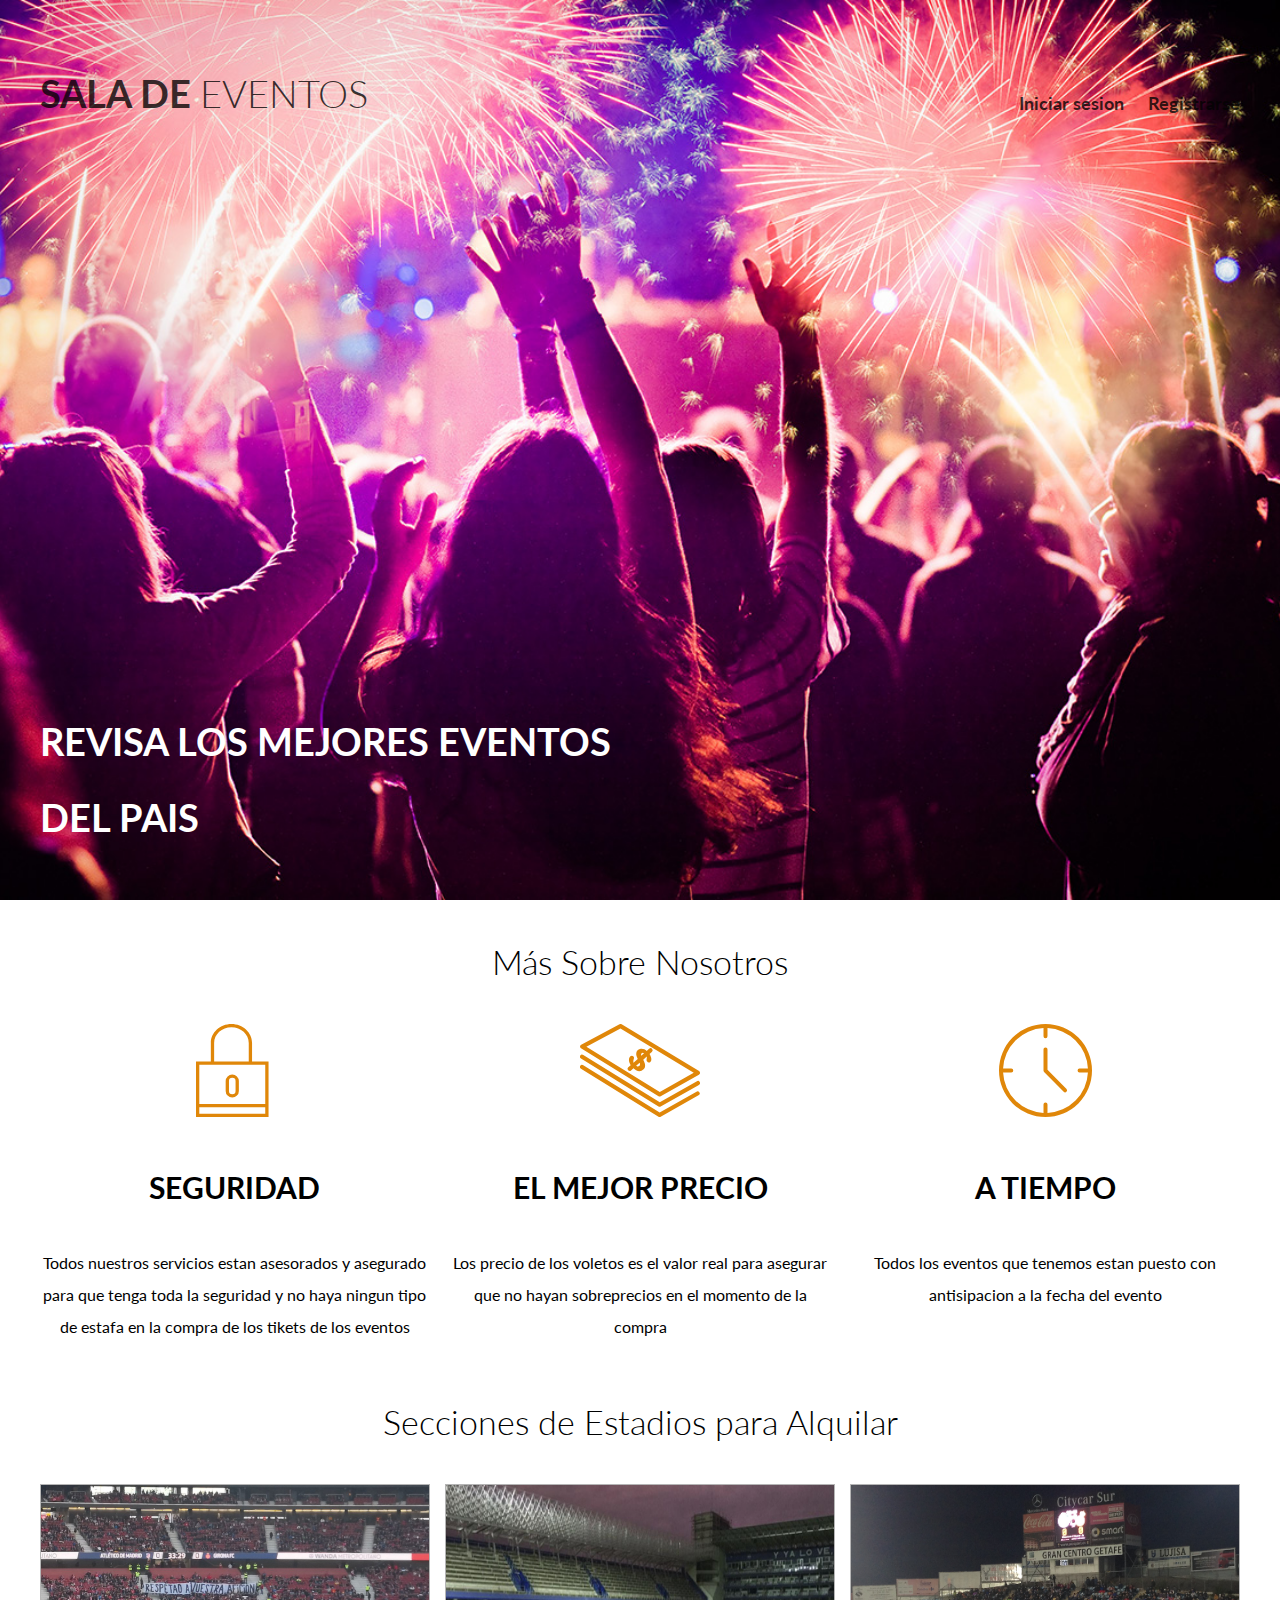
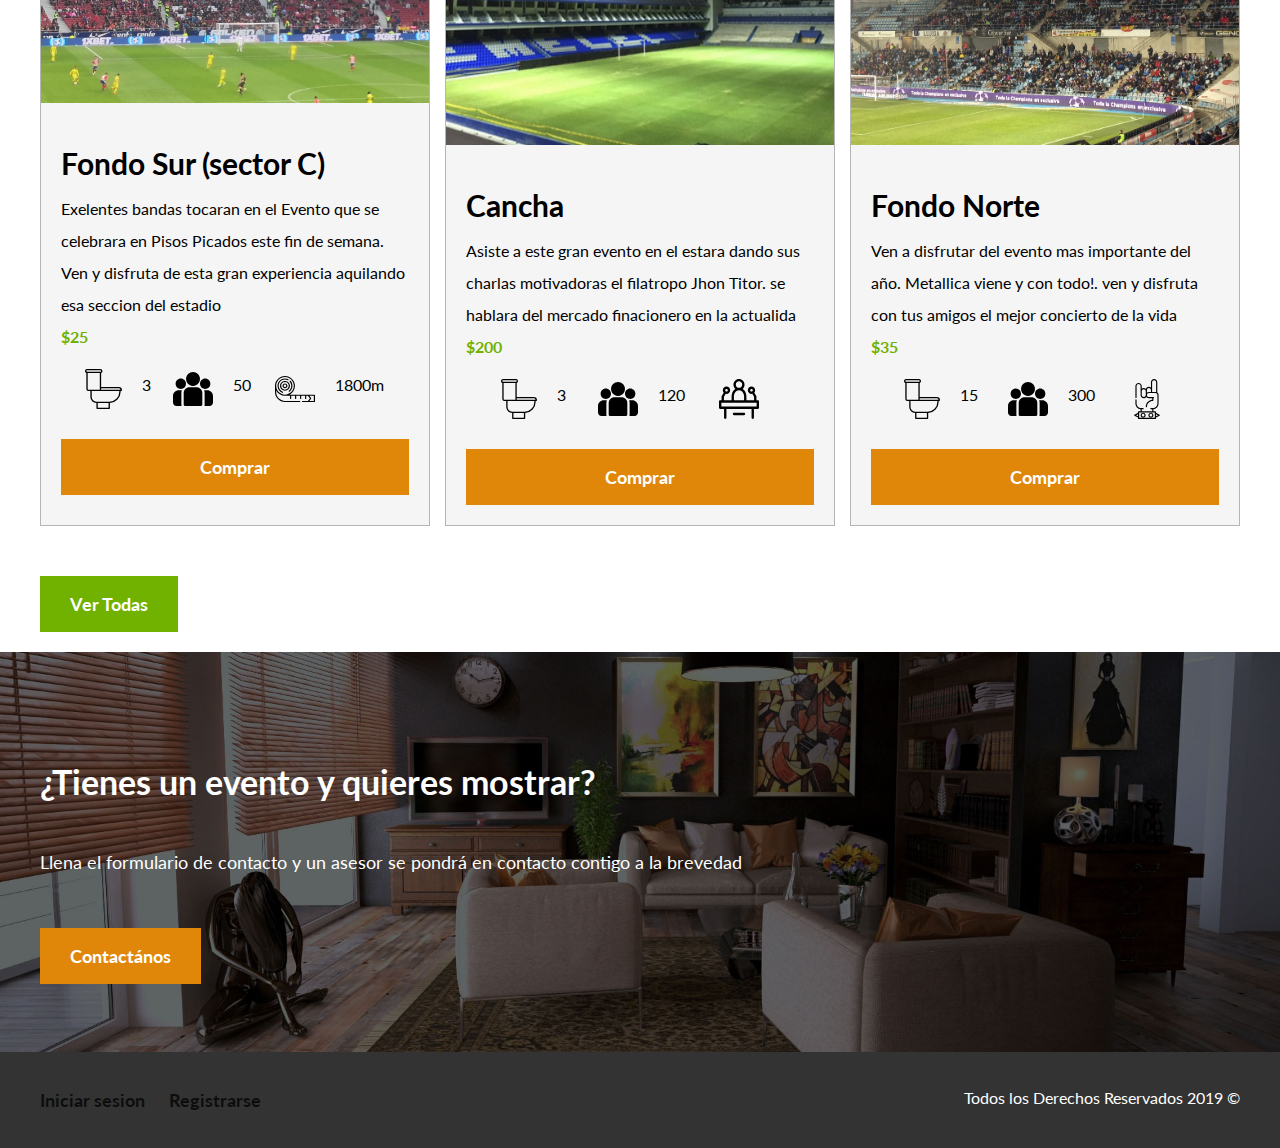
<file: index.html>
<!DOCTYPE html>
<html lang="en">

<head>
    <meta charset="UTF-8">
    <meta name="viewport" content="width=device-width, initial-scale=1.0">
    <meta http-equiv="X-UA-Compatible" content="ie=edge">
    <title>Eventos</title>
    <link href="https://fonts.googleapis.com/css?family=Lato:300,400,700,900" rel="stylesheet">
    <link rel="stylesheet" href="css/normalize.css">
    <link rel="stylesheet" href="css/styles.css">
</head>

<body>

    <header class="site-header inicio">
        <div class="contenedor contenido-header">
            <div class="barra">
                <a href="#" style="text-decoration: none; ">
                    <h1 style="color: rgba(3, 3, 3, 0.801);">SALA DE <span class="fw-300"> EVENTOS</span></h1>
                </a>

                <div class="mobile-menu">
                    <a href="#navegacion">
                        <img src="img/barras.svg" alt="Icono Menu">
                    </a>
                </div>

                <nav id="navegacion" class="navegacion">
                    <div style="display: none;">
                        <a href="nosotros.html"><strong>Sus reservaciones</strong></a>
                        <a href="contacto.html"><strong>Contactanos</strong></a>
                    </div>
                    <div style="display: initial;">
                        <a href="login_register/login.html"><strong>Iniciar sesion</strong></a>
                        <a href="login_register/Register.html"><strong>Registrarse</strong></a>
                    </div>

                </nav>
            </div>
            <h1>REVISA LOS MEJORES EVENTOS DEL PAIS</h1>
        </div>
        <!-- contenedor -->
    </header>

    <section class="contenedor seccion">
        <h2 class="fw-300 centrar-texto">Más Sobre Nosotros</h2>

        <div class="iconos-nosotros">
            <div class="icono">
                <img src="img/icono1.svg" alt="Icono Seguridad">
                <h3>Seguridad</h3>
                <p>Todos nuestros servicios estan asesorados y asegurado para que tenga toda la seguridad y no haya ningun tipo de estafa en la compra de los tikets de los eventos</p>
            </div>

            <div class="icono">
                <img src="img/icono2.svg" alt="Icono Mejor Precio">
                <h3>El Mejor Precio</h3>
                <p>Los precio de los voletos es el valor real para asegurar que no hayan sobreprecios en el momento de la compra</p>
            </div>

            <div class="icono">
                <img src="img/icono3.svg" alt="Icono a Tiempo">
                <h3>A Tiempo</h3>
                <p>Todos los eventos que tenemos estan puesto con antisipacion a la fecha del evento</p>
            </div>
        </div>
    </section>

    <main class="seccion contenedor">
        <h2 class="fw-300 centrar-texto">Secciones de Estadios para Alquilar</h2>
        <!--EVENTOS-->
        <div class="contenedor-anuncios">
            <div class="anuncio">
                <img src="img/fondo sur.jpg" alt="Anuncio casa en el lago">
                <div class="contenido-anuncio">
                    <h3>Fondo Sur (sector C)</h3>
                    <p>Exelentes bandas tocaran en el Evento que se celebrara en Pisos Picados este fin de semana. Ven y disfruta de esta gran experiencia
                        aquilando esa seccion del estadio
                    </p>
                    <p class="precio">$25</p>
                    <ul class="iconos-caracteristicas">
                        <li>
                            <img src="img/icono_wc.svg" alt="icono wc">
                            <p>3</p>
                        </li>
                        <li>
                            <img src="img/icono_personas.svg" alt="icono personas" style="height: 4rem;">
                            <p>50</p>
                        </li>
                        <li>
                            <img src="img/metro.svg" alt="icono menu" style="height: 4rem;">
                            <p>1800m</p>
                        </li>
                    </ul>
                    <a href="login_register/pago.html" class="boton boton-amarillo d-block">Comprar</a>
                </div>
            </div>
            <div class="anuncio">
                <img src="img/esquina peñas.jpg" alt="Anuncio casa de lujo" style="height: 26rem; width: 100%;">
                <div class="contenido-anuncio">
                    <h3>Cancha</h3>
                    <p>Asiste a este gran evento en el estara dando sus charlas motivadoras el filatropo Jhon Titor. se hablara del mercado finacionero en la actualida</p>
                    <p class="precio">$200</p>
                    <ul class="iconos-caracteristicas">
                        <li>
                            <img src="img/icono_wc.svg" alt="icono wc">
                            <p>3</p>
                        </li>
                        <li>
                            <img src="img/icono_personas.svg" style="height: 4rem;" alt="icono autos">
                            <p>120</p>
                        </li>
                        <li>
                            <img src="img/conferencia-de-prensa.svg" alt="icono habitaciones" style="height: 4rem;">
                        </li>
                    </ul>
                    <a href="login_register/pago.html" class="boton boton-amarillo d-block">Comprar</a>
                </div>
            </div>
            <div class="anuncio">
                <img src="img/fondo norte.png" alt="Anuncio casa con alberca" style="height: 26rem;">
                <div class="contenido-anuncio">
                    <h3>Fondo Norte</h3>
                    <p>Ven a disfrutar del evento mas importante del año. Metallica viene y con todo!. ven y disfruta con tus amigos el mejor concierto de la vida
                    </p>
                    <p class="precio">$35</p>
                    <ul class="iconos-caracteristicas">
                        <li>
                            <img src="img/icono_wc.svg" alt="icono wc">
                            <p>15</p>
                        </li>
                        <li>
                            <img src="img/icono_personas.svg" alt="icono autos" style="height: 4rem;">
                            <p>300</p>
                        </li>
                        <li>
                            <img src="img/maloik.svg" alt="icono puestos de ropa" style="height: 4rem;">
                        </li>
                    </ul>
                    <a href="login_register/pago.html" class="boton boton-amarillo d-block">Comprar</a>
                </div>
            </div>
            <div class="ver-todas">
                <a href="anuncios.html" class="boton boton-verde">Ver Todas</a>
            </div>
        </div>
    </main>
    <section class="imagen-contacto">
        <div class="contenedor contenido-contacto">
            <h2>¿Tienes un evento y quieres mostrar?</h2>
            <p>Llena el formulario de contacto y un asesor se pondrá en contacto contigo a la brevedad</p>
            <a href="contacto.html" class="boton boton-amarillo">Contactános</a>
        </div>
    </section>
    <!--FIN DE EVENTO-->

    <!--CONTACTO-->
    <footer class="site-footer seccion">
        <div class="contenedor contenedor-footer">
            <nav class="navegacion">
                <div style="display: none;">
                    <a href="nosotros.html"><strong>Sus reservaciones</strong></a>
                    <a href="contacto.html"><strong>Contactanos</strong></a>
                </div>
                <div style="display: block;">
                    <a href="login_register/login.html"><strong>Iniciar sesion</strong></a>
                    <a href="login_register/Register.html"><strong>Registrarse</strong></a>
                </div>
            </nav>
            <p class="copyright">Todos los Derechos Reservados 2019 &copy; </p>
        </div>
    </footer>
    <!--FIN DE CONTACTO-->
</body>

</html>
</file>
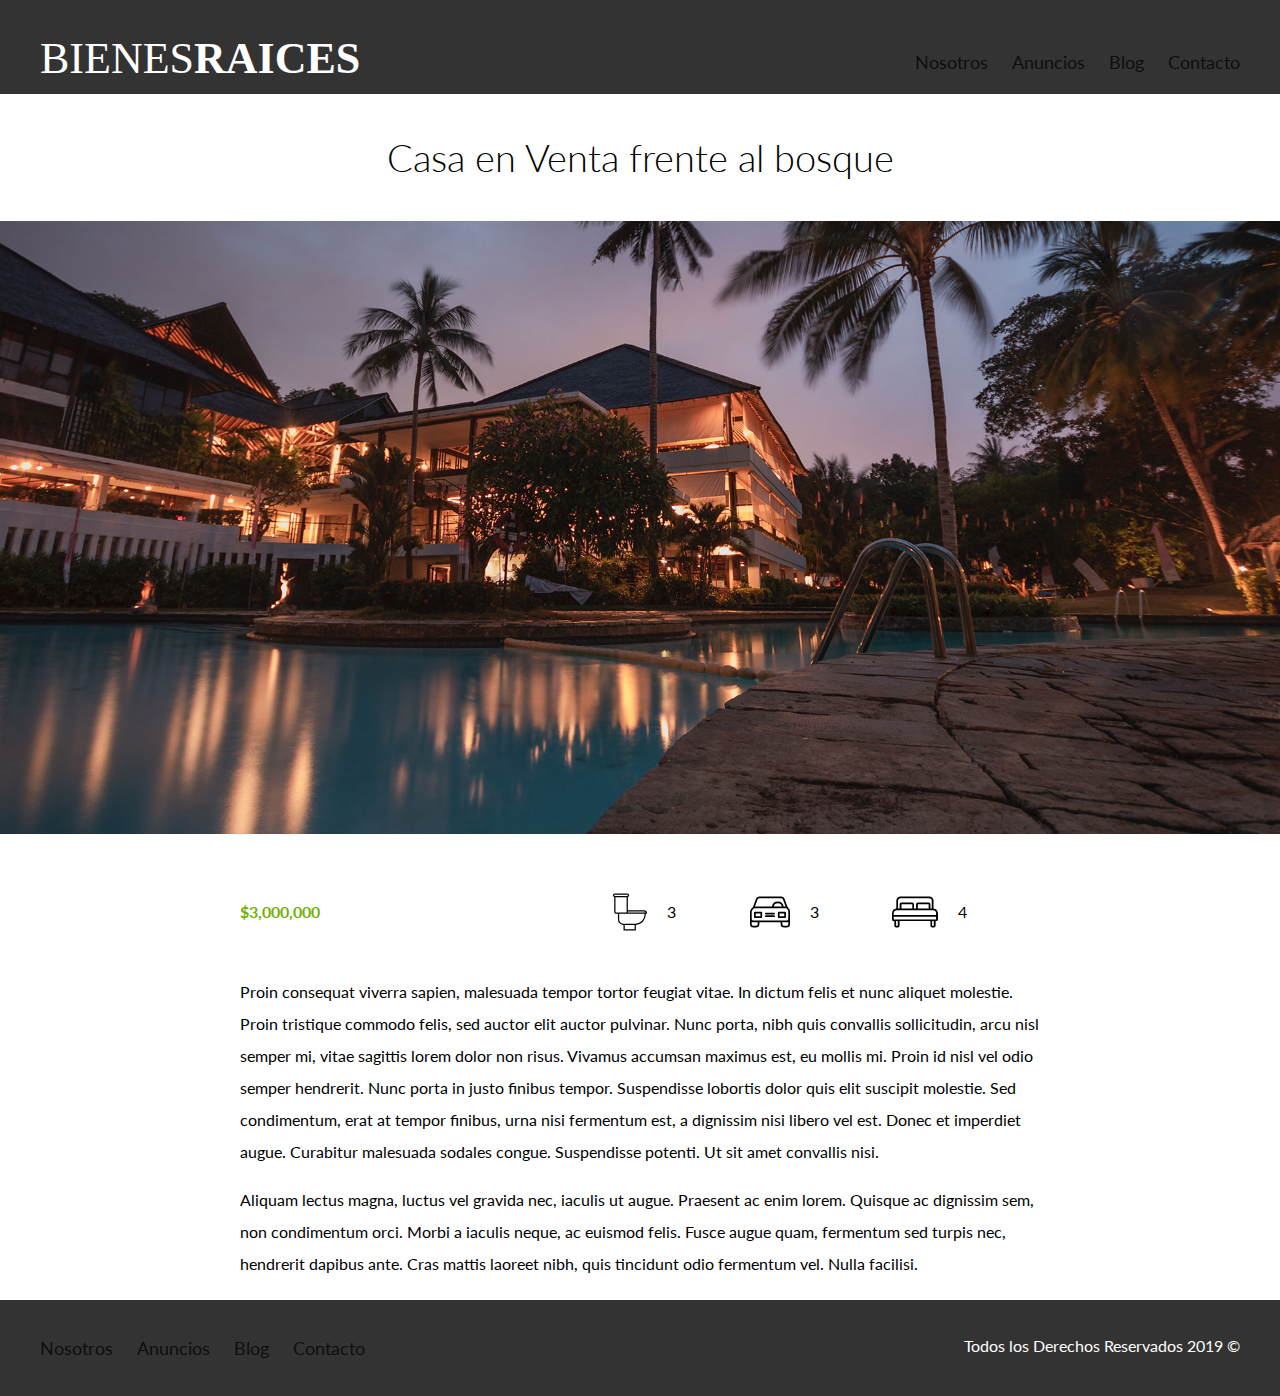
<file: anuncio.html>
<!DOCTYPE html>
<html lang="en">
<head>
    <meta charset="UTF-8">
    <meta name="viewport" content="width=device-width, initial-scale=1.0">
    <meta http-equiv="X-UA-Compatible" content="ie=edge">
    <title>Bienes Raices</title>
    <link href="https://fonts.googleapis.com/css?family=Lato:300,400,700,900" rel="stylesheet">
    <link rel="stylesheet" href="css/normalize.css">
    <link rel="stylesheet" href="css/styles.css">
</head>
<body>

    <header class="site-header">
        <div class="contenedor contenido-header">
            <div class="barra">
                <a href="/">
                    <img src="img/logo.svg" alt="Logotipo de Bienes Raices">
                </a>
                <div class="mobile-menu">
                    <a href="#navegacion">
                        <img src="img/barras.svg" alt="Icono Menu">
                    </a>
                </div>

                <nav id="navegacion" class="navegacion">
                    <a href="nosotros.html">Nosotros</a>
                    <a href="anuncios.html">Anuncios</a>
                    <a href="blog.html">Blog</a>
                    <a href="contacto.html">Contacto</a>
                </nav>
            </div>
        </div> <!-- contenedor -->
    </header>

    <h1 class="fw-300 centrar-texto">Casa en Venta frente al bosque</h1>
    <img src="img/destacada.jpg" alt="Imagen Anuncio">

    <main class="contenedor seccion contenido-centrado">
        <div class="resumen-propiedad">
            <p class="precio">$3,000,000</p>
            <ul class="iconos-caracteristicas">
                <li>
                    <img src="img/icono_wc.svg" alt="icono wc">
                    <p>3</p>
                </li>
                <li>
                    <img src="img/icono_estacionamiento.svg" alt="icono autos">
                    <p>3</p>
                </li>
                <li>
                    <img src="img/icono_dormitorio.svg" alt="icono habitaciones">
                    <p>4</p>
                </li>
            </ul>
        </div><!--.resumen-propiedad-->

        <p>Proin consequat viverra sapien, malesuada tempor tortor feugiat vitae. In dictum felis et nunc aliquet molestie. Proin tristique commodo felis, sed auctor elit auctor pulvinar. Nunc porta, nibh quis convallis sollicitudin, arcu nisl semper mi, vitae sagittis lorem dolor non risus. Vivamus accumsan maximus est, eu mollis mi. Proin id nisl vel odio semper hendrerit. Nunc porta in justo finibus tempor. Suspendisse lobortis dolor quis elit suscipit molestie. Sed condimentum, erat at tempor finibus, urna nisi fermentum est, a dignissim nisi libero vel est. Donec et imperdiet augue. Curabitur malesuada sodales congue. Suspendisse potenti. Ut sit amet convallis nisi.</p>

        <p>Aliquam lectus magna, luctus vel gravida nec, iaculis ut augue. Praesent ac enim lorem. Quisque ac dignissim sem, non condimentum orci. Morbi a iaculis neque, ac euismod felis. Fusce augue quam, fermentum sed turpis nec, hendrerit dapibus ante. Cras mattis laoreet nibh, quis tincidunt odio fermentum vel. Nulla facilisi.</p>
    </main>

    <footer class="site-footer seccion">
        <div class="contenedor contenedor-footer">
            <nav class="navegacion">
                <a href="nosotros.html">Nosotros</a>
                <a href="anuncios.html">Anuncios</a>
                <a href="blog.html">Blog</a>
                <a href="contacto.html">Contacto</a>
            </nav>
            <p class="copyright">Todos los Derechos Reservados 2019 &copy; </p>
        </div>
    </footer>
</body>
</html>
</file>
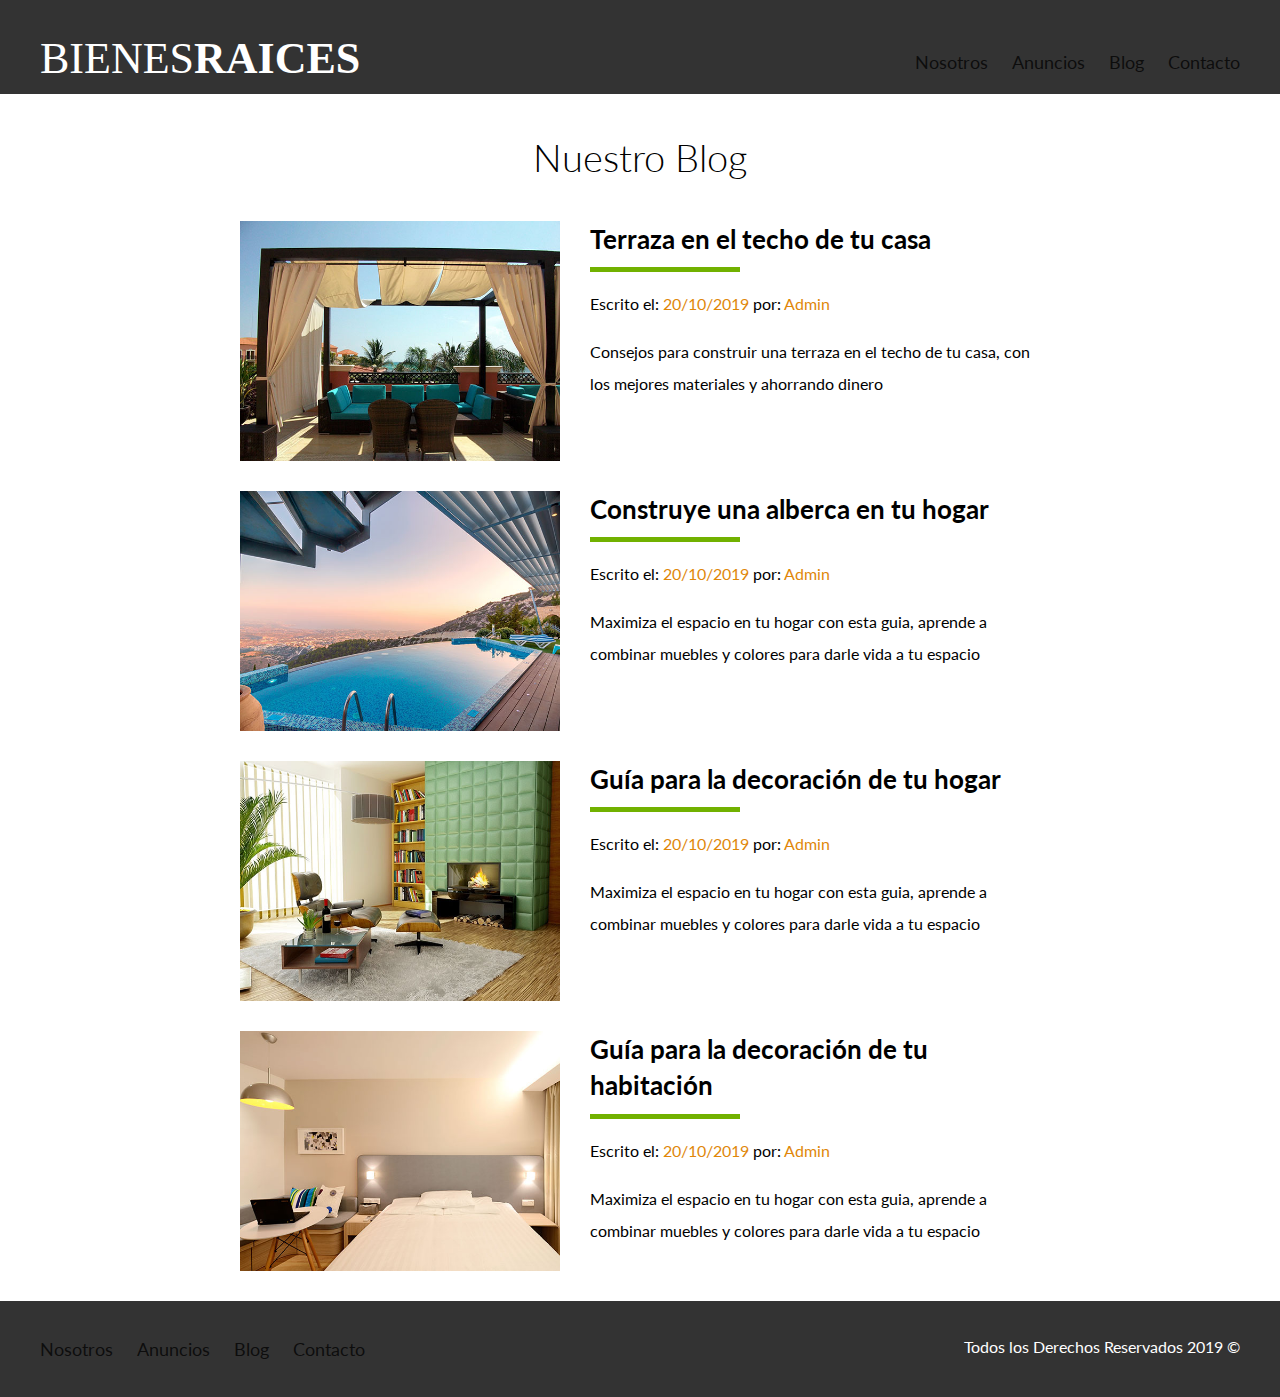
<file: blog.html>
<!DOCTYPE html>
<html lang="en">
<head>
    <meta charset="UTF-8">
    <meta name="viewport" content="width=device-width, initial-scale=1.0">
    <meta http-equiv="X-UA-Compatible" content="ie=edge">
    <title>Bienes Raices</title>
    <link href="https://fonts.googleapis.com/css?family=Lato:300,400,700,900" rel="stylesheet">
    <link rel="stylesheet" href="css/normalize.css">
    <link rel="stylesheet" href="css/styles.css">
</head>
<body>

    <header class="site-header">
        <div class="contenedor contenido-header">
            <div class="barra">
                <a href="/">
                    <img src="img/logo.svg" alt="Logotipo de Bienes Raices">
                </a>
                <div class="mobile-menu">
                    <a href="#navegacion">
                        <img src="img/barras.svg" alt="Icono Menu">
                    </a>
                </div>

                <nav id="navegacion" class="navegacion">
                    <a href="nosotros.html">Nosotros</a>
                    <a href="anuncios.html">Anuncios</a>
                    <a href="blog.html">Blog</a>
                    <a href="contacto.html">Contacto</a>
                </nav>
            </div>
        </div> <!-- contenedor -->
    </header>

    

    <main class="contenedor seccion contenido-centrado">
        <h1 class="fw-300 centrar-texto">Nuestro Blog</h1>

        <article class="entrada-blog">
            <div class="imagen">
                <img src="img/blog1.jpg" alt="Entrada de blog">
            </div>
            <div class="texto-entrada">
                <a href="entrada.html">
                    <h4>Terraza  en el techo de tu casa</h4>
                </a>
                <p>Escrito el: <span> 20/10/2019 </span> por: <span> Admin </span> </p>
                <p>Consejos para construir una terraza en el techo de tu casa, con los mejores materiales y ahorrando dinero</p>
            </div>
        </article>

        <article class="entrada-blog">
            <div class="imagen">
                <img src="img/blog2.jpg" alt="Entrada de blog">
            </div>
            <div class="texto-entrada">
                <a href="entrada.html">
                    <h4>Construye una alberca en tu hogar</h4>
                </a>
                <p>Escrito el: <span> 20/10/2019 </span> por: <span> Admin </span> </p>
                <p>Maximiza el espacio en tu hogar con esta guia, aprende a combinar muebles y colores para darle vida a tu espacio</p>
            </div>
        </article>

        <article class="entrada-blog">
            <div class="imagen">
                <img src="img/blog3.jpg" alt="Entrada de blog">
            </div>
            <div class="texto-entrada">
                <a href="entrada.html">
                    <h4>Guía para la decoración de tu hogar</h4>
                </a>
                <p>Escrito el: <span> 20/10/2019 </span> por: <span> Admin </span> </p>
                <p>Maximiza el espacio en tu hogar con esta guia, aprende a combinar muebles y colores para darle vida a tu espacio</p>
            </div>
        </article>

        <article class="entrada-blog">
            <div class="imagen">
                <img src="img/blog4.jpg" alt="Entrada de blog">
            </div>
            <div class="texto-entrada">
                <a href="entrada.html">
                    <h4>Guía para la decoración de tu habitación</h4>
                </a>
                <p>Escrito el: <span> 20/10/2019 </span> por: <span> Admin </span> </p>
                <p>Maximiza el espacio en tu hogar con esta guia, aprende a combinar muebles y colores para darle vida a tu espacio</p>
            </div>
        </article>
    </main>

    <footer class="site-footer seccion">
        <div class="contenedor contenedor-footer">
            <nav class="navegacion">
                <a href="nosotros.html">Nosotros</a>
                <a href="anuncios.html">Anuncios</a>
                <a href="blog.html">Blog</a>
                <a href="contacto.html">Contacto</a>
            </nav>
            <p class="copyright">Todos los Derechos Reservados 2019 &copy; </p>
        </div>
    </footer>
</body>
</html>
</file>
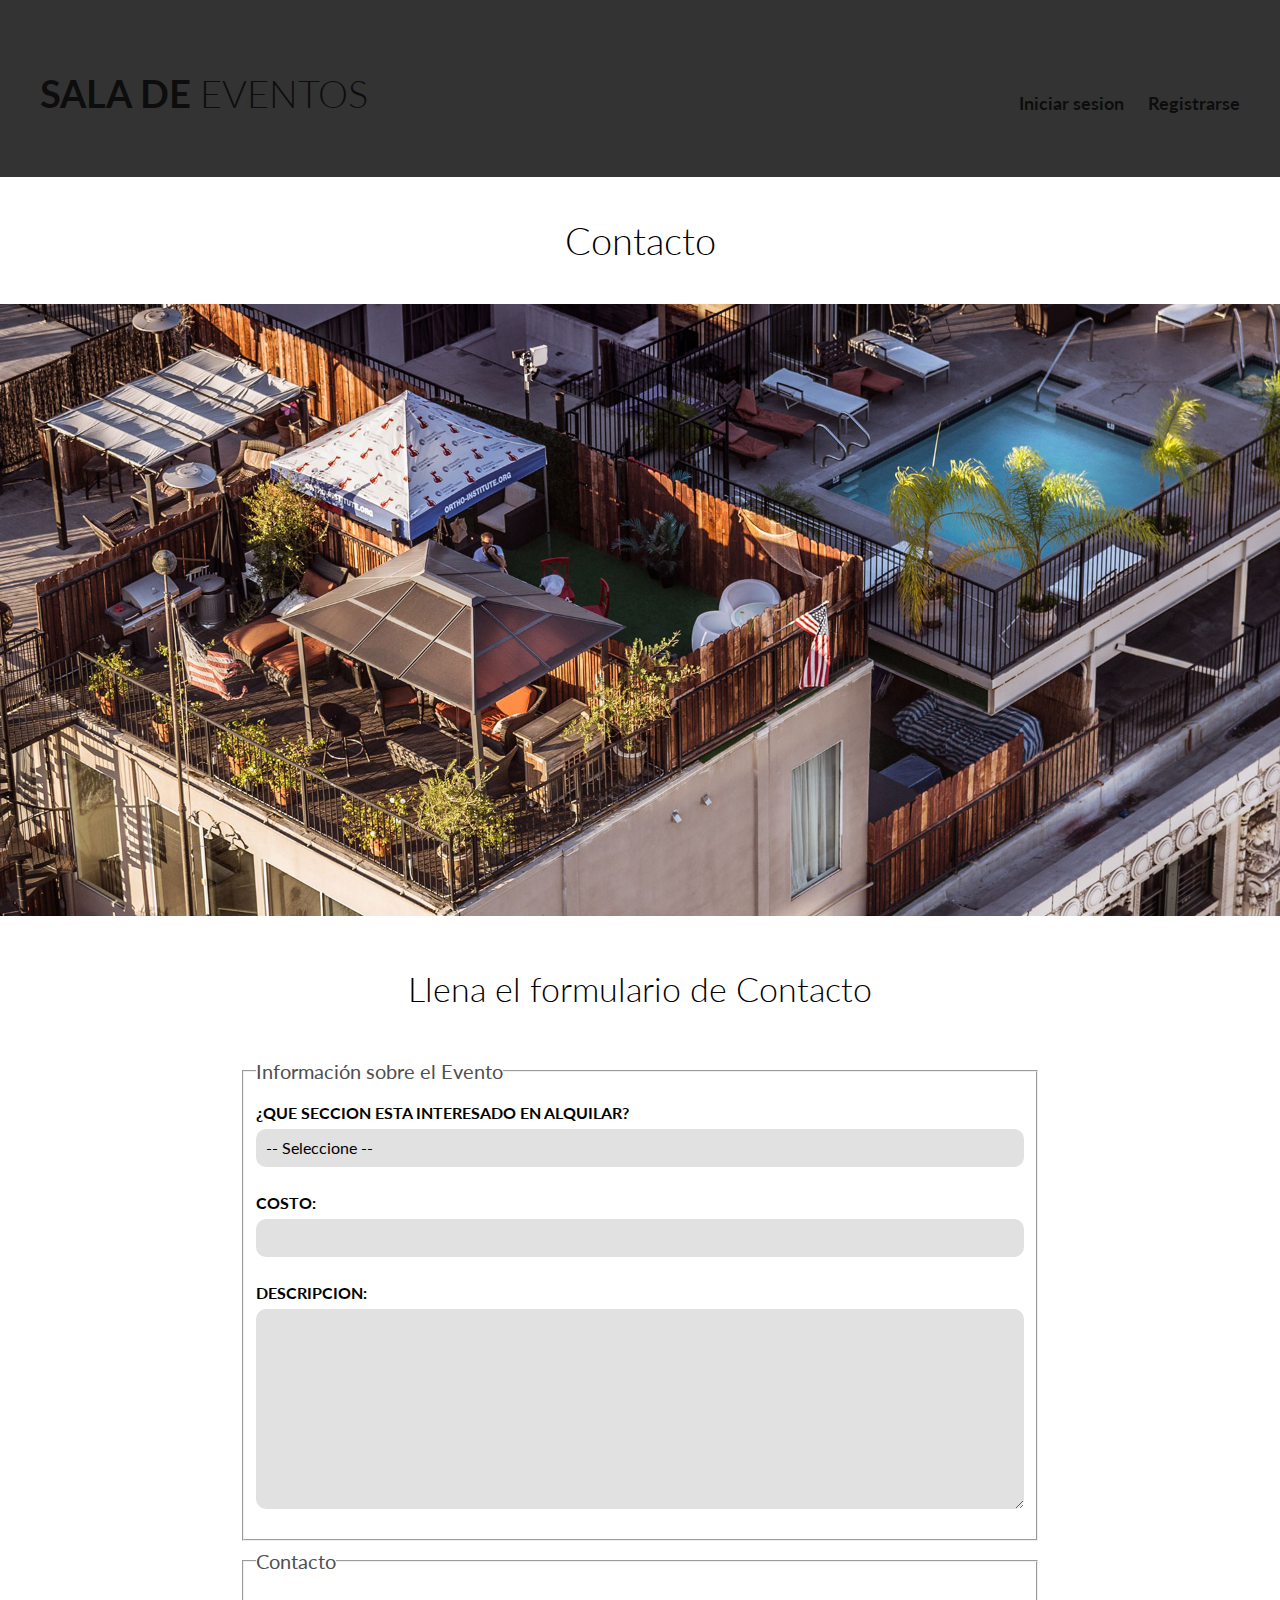
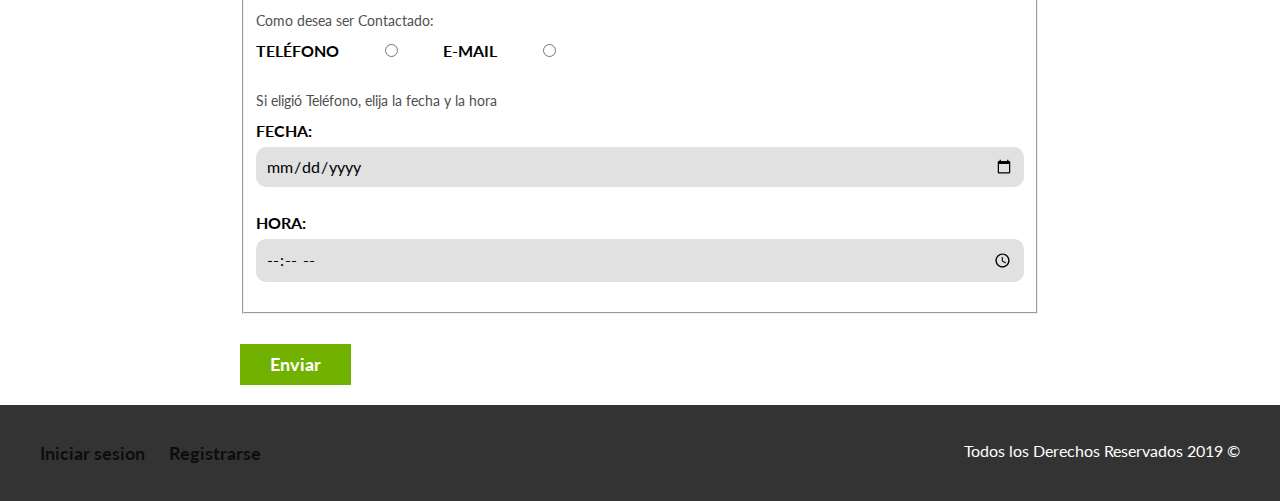
<file: contacto.html>
<!DOCTYPE html>
<html lang="es">
<head>
    <meta charset="UTF-8">
    <meta name="viewport" content="width=device-width, initial-scale=1.0">
    <meta http-equiv="X-UA-Compatible" content="ie=edge">
    <title>EVENTOS</title>
    <link href="https://fonts.googleapis.com/css?family=Lato:300,400,700,900" rel="stylesheet">
    <link rel="stylesheet" href="css/normalize.css">
    <link rel="stylesheet" href="css/styles.css">
</head>
<body>

    <header class="site-header">
        <div class="contenedor contenido-header">
            <div class="barra">
                <a href="index.html" style="text-decoration: none; ">
                    <h1 style="color: rgba(3, 3, 3, 0.801);">SALA DE <span class="fw-300"> EVENTOS</span></h1>
                </a>
                <div class="mobile-menu">
                    <a href="#navegacion">
                        <img src="img/barras.svg" alt="Icono Menu">
                    </a>
                </div>

                <nav id="navegacion" class="navegacion">
                    <div style="display: none;">
                        <a href="nosotros.html"><strong>Sus reservaciones</strong></a>
                        <a href="contacto.html"><strong>Contactanos</strong></a>
                    </div>
                    <div style="display: block;">
                        <a href="login_register/login.html"><strong>Iniciar sesion</strong></a>
                        <a href="login_register/Register.html"><strong>Registrarse</strong></a>
                    </div>
                </nav>
            </div>
        </div> <!-- contenedor -->
    </header>

    <h1 class="fw-300 centrar-texto">Contacto</h1>
    <img src="img/destacada3.jpg" alt="Imagen Principal">

    <main class="contenedor seccion contenido-centrado">
        <h2 class="fw-300 centrar-texto">Llena el formulario de Contacto</h2>

        <form class="contacto" action="">
            <fieldset>
                <legend>Información sobre el Evento</legend>
                <label for="opciones">¿Que seccion esta interesado en alquilar?</label>
                <select id="opciones">
                    <option value="" disabled selected>-- Seleccione --</option>
                    <option value="fondo sur">Fondo Sur (sector C)</option>
                    <option value="Tribuna">Tribuna (Sector A)</option>
                    <option value="Fondo Norte">Fondo Norte (Sector D)</option>
                    <option value="Preferencia">Preferencia (Sector B)</option>
                    <option value="Esquina">Esquina Sector Social</option>
                    <option value="Cancha">Cancha</option>
                </select>

                <label for="costo">Costo:</label>
                <input type="number" min="0" max="100" step="5">
                <label for="descripcion">Descripcion: </label>
                <textarea  id="mensaje"></textarea>
            </fieldset>

            <fieldset>
                <legend>Contacto</legend>

                <p>Como desea ser Contactado:</p>

                <div class="forma-contacto">
                    <label for="telefono">Teléfono</label>
                    <input type="radio" name="contacto" value="telefono" id="telefono">

                    <label for="correo">E-mail</label>
                    <input type="radio" name="contacto" value="correo" id="correo">
                </div>

                <p>Si eligió Teléfono, elija la fecha y la hora</p>
                <label for="fecha">Fecha:</label>
                <input type="date" id="fecha">

                <label for="hora">Hora:</label>
                <input type="time" id="hora" min="09:00" max="18:00">

     
            </fieldset>

            <input type="submit" value="Enviar" class="boton boton-verde">

        </form>
    </main>

    <footer class="site-footer seccion">
        <div class="contenedor contenedor-footer">
            <nav class="navegacion">
                <div style="display: none;">
                    <a href="nosotros.html"><strong>Sus reservaciones</strong></a>
                    <a href="contacto.html"><strong>Contactanos</strong></a>
                </div>
                <div style="display: block;">
                    <a href="login_register/login.html"><strong>Iniciar sesion</strong></a>
                    <a href="login_register/Register.html"><strong>Registrarse</strong></a>
                </div>
            </nav>
            <p class="copyright">Todos los Derechos Reservados 2019 &copy; </p>
        </div>
    </footer>
</body>
</html>
</file>
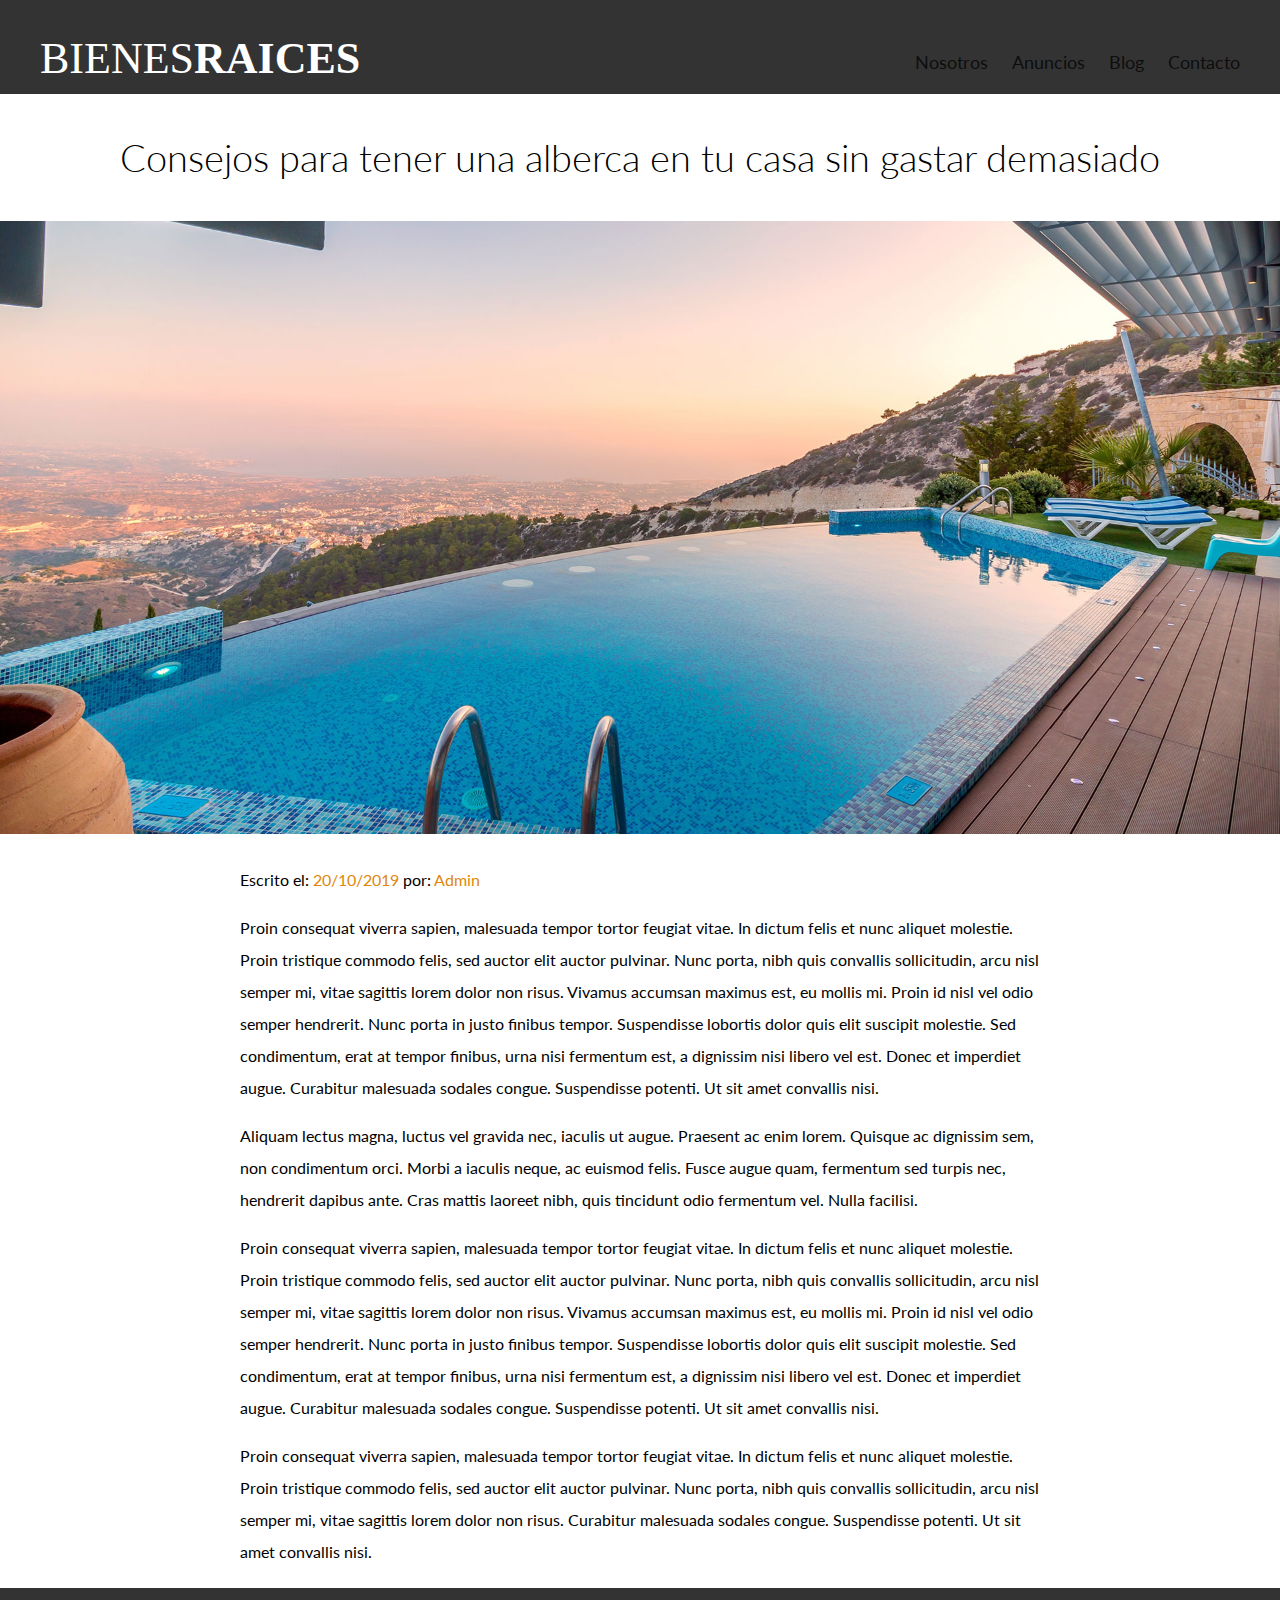
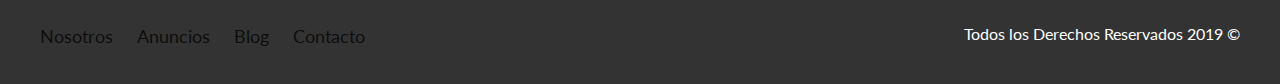
<file: entrada.html>
<!DOCTYPE html>
<html lang="en">
<head>
    <meta charset="UTF-8">
    <meta name="viewport" content="width=device-width, initial-scale=1.0">
    <meta http-equiv="X-UA-Compatible" content="ie=edge">
    <title>Bienes Raices</title>
    <link href="https://fonts.googleapis.com/css?family=Lato:300,400,700,900" rel="stylesheet">
    <link rel="stylesheet" href="css/normalize.css">
    <link rel="stylesheet" href="css/styles.css">
</head>
<body>

    <header class="site-header">
        <div class="contenedor contenido-header">
            <div class="barra">
                <a href="/">
                    <img src="img/logo.svg" alt="Logotipo de Bienes Raices">
                </a>
                <div class="mobile-menu">
                    <a href="#navegacion">
                        <img src="img/barras.svg" alt="Icono Menu">
                    </a>
                </div>

                <nav id="navegacion" class="navegacion">
                    <a href="nosotros.html">Nosotros</a>
                    <a href="anuncios.html">Anuncios</a>
                    <a href="blog.html">Blog</a>
                    <a href="contacto.html">Contacto</a>
                </nav>
            </div>
        </div> <!-- contenedor -->
    </header>

    <h1 class="fw-300 centrar-texto">Consejos para tener una alberca en tu casa sin gastar demasiado</h1>

    <img src="img/destacada2.jpg" alt="Imagen Principal">

    <main class="contenedor seccion contenido-centrado texto-entrada">
        <p>Escrito el: <span> 20/10/2019 </span> por: <span> Admin </span> </p>

        <p>Proin consequat viverra sapien, malesuada tempor tortor feugiat vitae. In dictum felis et nunc aliquet molestie. Proin tristique commodo felis, sed auctor elit auctor pulvinar. Nunc porta, nibh quis convallis sollicitudin, arcu nisl semper mi, vitae sagittis lorem dolor non risus. Vivamus accumsan maximus est, eu mollis mi. Proin id nisl vel odio semper hendrerit. Nunc porta in justo finibus tempor. Suspendisse lobortis dolor quis elit suscipit molestie. Sed condimentum, erat at tempor finibus, urna nisi fermentum est, a dignissim nisi libero vel est. Donec et imperdiet augue. Curabitur malesuada sodales congue. Suspendisse potenti. Ut sit amet convallis nisi.</p>

        <p>Aliquam lectus magna, luctus vel gravida nec, iaculis ut augue. Praesent ac enim lorem. Quisque ac dignissim sem, non condimentum orci. Morbi a iaculis neque, ac euismod felis. Fusce augue quam, fermentum sed turpis nec, hendrerit dapibus ante. Cras mattis laoreet nibh, quis tincidunt odio fermentum vel. Nulla facilisi.</p>

        <p>Proin consequat viverra sapien, malesuada tempor tortor feugiat vitae. In dictum felis et nunc aliquet molestie. Proin tristique commodo felis, sed auctor elit auctor pulvinar. Nunc porta, nibh quis convallis sollicitudin, arcu nisl semper mi, vitae sagittis lorem dolor non risus. Vivamus accumsan maximus est, eu mollis mi. Proin id nisl vel odio semper hendrerit. Nunc porta in justo finibus tempor. Suspendisse lobortis dolor quis elit suscipit molestie. Sed condimentum, erat at tempor finibus, urna nisi fermentum est, a dignissim nisi libero vel est. Donec et imperdiet augue. Curabitur malesuada sodales congue. Suspendisse potenti. Ut sit amet convallis nisi.</p>

        <p>Proin consequat viverra sapien, malesuada tempor tortor feugiat vitae. In dictum felis et nunc aliquet molestie. Proin tristique commodo felis, sed auctor elit auctor pulvinar. Nunc porta, nibh quis convallis sollicitudin, arcu nisl semper mi, vitae sagittis lorem dolor non risus.  Curabitur malesuada sodales congue. Suspendisse potenti. Ut sit amet convallis nisi.</p>
    </main>

    <footer class="site-footer seccion">
        <div class="contenedor contenedor-footer">
            <nav class="navegacion">
                <a href="nosotros.html">Nosotros</a>
                <a href="anuncios.html">Anuncios</a>
                <a href="blog.html">Blog</a>
                <a href="contacto.html">Contacto</a>
            </nav>
            <p class="copyright">Todos los Derechos Reservados 2019 &copy; </p>
        </div>
    </footer>
</body>
</html>
</file>
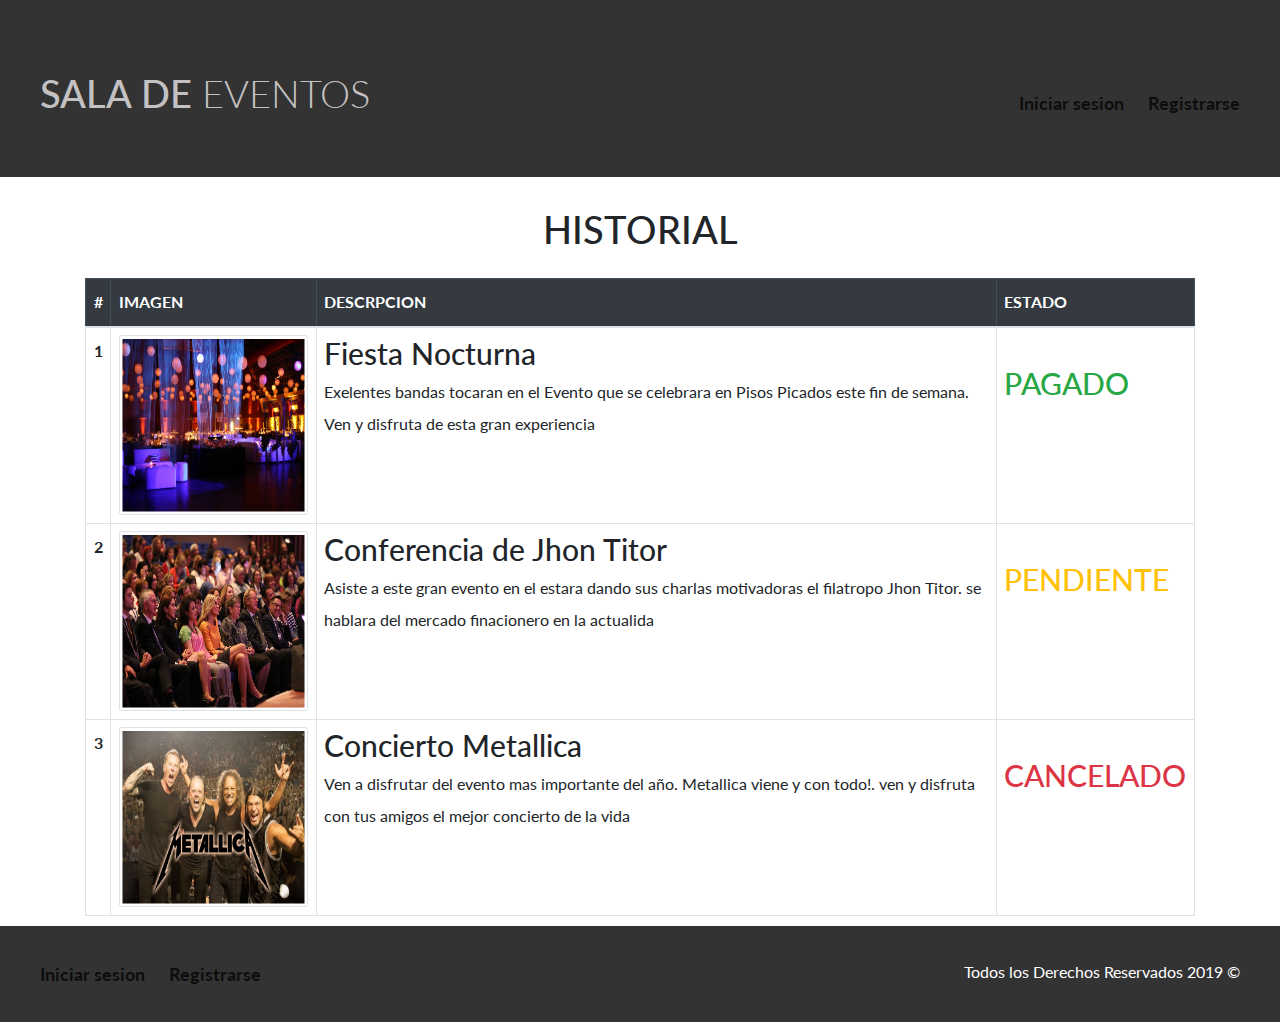
<file: nosotros.html>
<!DOCTYPE html>
<html lang="en">
<head>
    <meta charset="UTF-8">
    <meta name="viewport" content="width=device-width, initial-scale=1.0">
    <meta http-equiv="X-UA-Compatible" content="ie=edge">
    <title>Bienes Raices</title>
    <link rel="stylesheet" href="login_register/css/bootstrap.css">
    <link href="https://fonts.googleapis.com/css?family=Lato:300,400,700,900" rel="stylesheet">
    <link rel="stylesheet" href="css/normalize.css">
    <link rel="stylesheet" href="css/styles.css">
    
</head>
<body>

    <header class="site-header">
        <div class="contenedor contenido-header">
            <div class="barra">
                <a href="index.html" style="text-decoration: none; ">
                    <h1 style="color: rgba(236, 234, 234, 0.801);">SALA DE <span class="fw-300"> EVENTOS</span></h1>  
                </a>
                <div class="mobile-menu">
                    <a href="#navegacion">
                        <img src="img/barras.svg" alt="Icono Menu">
                    </a>
                </div>

                <nav id="navegacion" class="navegacion">
                    <div style="display: none;">
                        <a href="nosotros.html"><strong>Sus reservaciones</strong></a>
                        <a href="contacto.html"><strong>Contactanos</strong></a>
                    </div>
                    <div style="display: block;">
                        <a href="login_register/login.html"><strong>Iniciar sesion</strong></a>
                        <a href="login_register/Register.html"><strong>Registrarse</strong></a>
                    </div>
                </nav>
            </div>
        </div> <!-- contenedor -->
    </header>

    <!--<main class="contenedor">
        <h1 class="fw-300 centrar-texto">HISTORIAL</h1>

        <div class="contenido-nosotros">
            <div class="imagen">
                <img src="img/nosotros.jpg" alt="Imagen Sobre Nosotros">
            </div>
            <div class="texto-nosotros">
                <blockquote>25 Años de Experiencia</blockquote>

               <p>Proin consequat viverra sapien, malesuada tempor tortor feugiat vitae. In dictum felis et nunc aliquet molestie. Proin tristique commodo felis, sed auctor elit auctor pulvinar. Nunc porta, nibh quis convallis sollicitudin, arcu nisl semper mi, vitae sagittis lorem dolor non risus. Vivamus accumsan maximus est, eu mollis mi. Proin id nisl vel odio semper hendrerit. Nunc porta in justo finibus tempor. Suspendisse lobortis dolor quis elit suscipit molestie. Sed condimentum, erat at tempor finibus, urna nisi fermentum est, a dignissim nisi libero vel est. Donec et imperdiet augue. Curabitur malesuada sodales congue. Suspendisse potenti. Ut sit amet convallis nisi.</p>

               <p>Aliquam lectus magna, luctus vel gravida nec, iaculis ut augue. Praesent ac enim lorem. Quisque ac dignissim sem, non condimentum orci. Morbi a iaculis neque, ac euismod felis. Fusce augue quam, fermentum sed turpis nec, hendrerit dapibus ante. Cras mattis laoreet nibh, quis tincidunt odio fermentum vel. Nulla facilisi.</p> 
            </div>
        </div>
    </main>-->
    <div class="container mt-5">
       <h1 style="text-align: center;">HISTORIAL</h1>
        <table class="table table-bordered ">
            <thead class="table-dark">
              <tr>
                <th scope="col">#</th>
                <th scope="col">IMAGEN</th>
                <th scope="col">DESCRPCION</th>
                <th scope="col">ESTADO</th>
              </tr>
            </thead>
            <tbody>
              <tr>
                <th scope="row">1</th>
                <td><img src="img/fiesta nocturna.jpg" alt="" class="img-thumbnail" style="height:18rem;"></td>
                <td>
                    <h3>Fiesta Nocturna</h3>
                    <p>Exelentes bandas tocaran en el Evento que se celebrara en Pisos Picados este fin de semana. Ven y disfruta de esta gran experiencia</p></td>
                <td><h3 class="mt-5 text-success ">PAGADO</h3></td>
              </tr>
              <tr>
                <th scope="row">2</th>
                <td><img src="img/conferencia.jpg" alt="" style="height: 18rem;" class="img-thumbnail"></td>
                <td>
                    <h3>Conferencia de Jhon Titor</h3>
                    <p>Asiste a este gran evento en el estara dando sus charlas motivadoras el filatropo Jhon Titor. se hablara del mercado finacionero en la actualida</p>
                </td>
                <td>
                    <h3 class="text-warning mt-5 ">PENDIENTE</h3>
                </td>
              </tr>
              <tr>
                <th scope="row">3</th>
                <td><img src="img/metalica.jpg" alt="" style="height: 18rem;" class="img-thumbnail"></td>
                <td>
                    <h3>Concierto Metallica</h3>
                    <p>Ven a disfrutar del evento mas importante del año. Metallica viene y con todo!. ven y disfruta con tus amigos el mejor
                        concierto de la vida</p>
                </td>
                <td>
                    <h3 class="text-danger mt-5 ">CANCELADO</h3>
                </td>
              </tr>
            </tbody>
          </table>    
    </div>
    





    <!--<div class="container">
    <section class="contenedor seccion row">
        <h2 class="fw-300 centrar-texto">Más Sobre Nosotros</h2>

        <div class="iconos-nosotros">
            <div class="icono">
                <img src="img/icono1.svg" alt="Icono Seguridad">
                <h3>Seguridad</h3>
                <p>Quasi quibusdam, quos deserunt, recusandae iusto dolorem voluptatibus quaerat veritatis consectetur culpa sit dignissimos maiores iure id, magnam non voluptatum molestiae doloremque.</p>
            </div>

            <div class="icono">
                <img src="img/icono2.svg" alt="Icono Mejor Precio">
                <h3>El Mejor Precio</h3>
                <p>Quasi quibusdam, quos deserunt, recusandae iusto dolorem voluptatibus quaerat veritatis consectetur culpa sit dignissimos maiores iure id, magnam non voluptatum molestiae doloremque.</p>
            </div>

            <div class="icono">
                <img src="img/icono3.svg" alt="Icono a Tiempo">
                <h3>A Tiempo</h3>
                <p>Quasi quibusdam, quos deserunt, recusandae iusto dolorem voluptatibus quaerat veritatis consectetur culpa sit dignissimos maiores iure id, magnam non voluptatum molestiae doloremque.</p>
            </div>
        </div>
    </section>
    </div>
-->

    <footer class="site-footer seccion">
        <div class="contenedor contenedor-footer">
            <nav class="navegacion">
                <div style="display: none;">
                    <a href="nosotros.html"><strong>Sus reservaciones</strong></a>
                    <a href="contacto.html"><strong>Contactanos</strong></a>
                </div>
                <div style="display: block;">
                    <a href="login_register/login.html"><strong>Iniciar sesion</strong></a>
                    <a href="login_register/Register.html"><strong>Registrarse</strong></a>
                </div>
            </nav>
            <p class="copyright">Todos los Derechos Reservados 2019 &copy; </p>
        </div>
    </footer>
    <script src="login_register/js/jquery-3.5.1.slim.min.js"></script>
    <script src="login_register/js/popper.min.js"></script>
    <script src="login_register/js/bootstrap.min.js"></script>
</body>
</html>
</file>
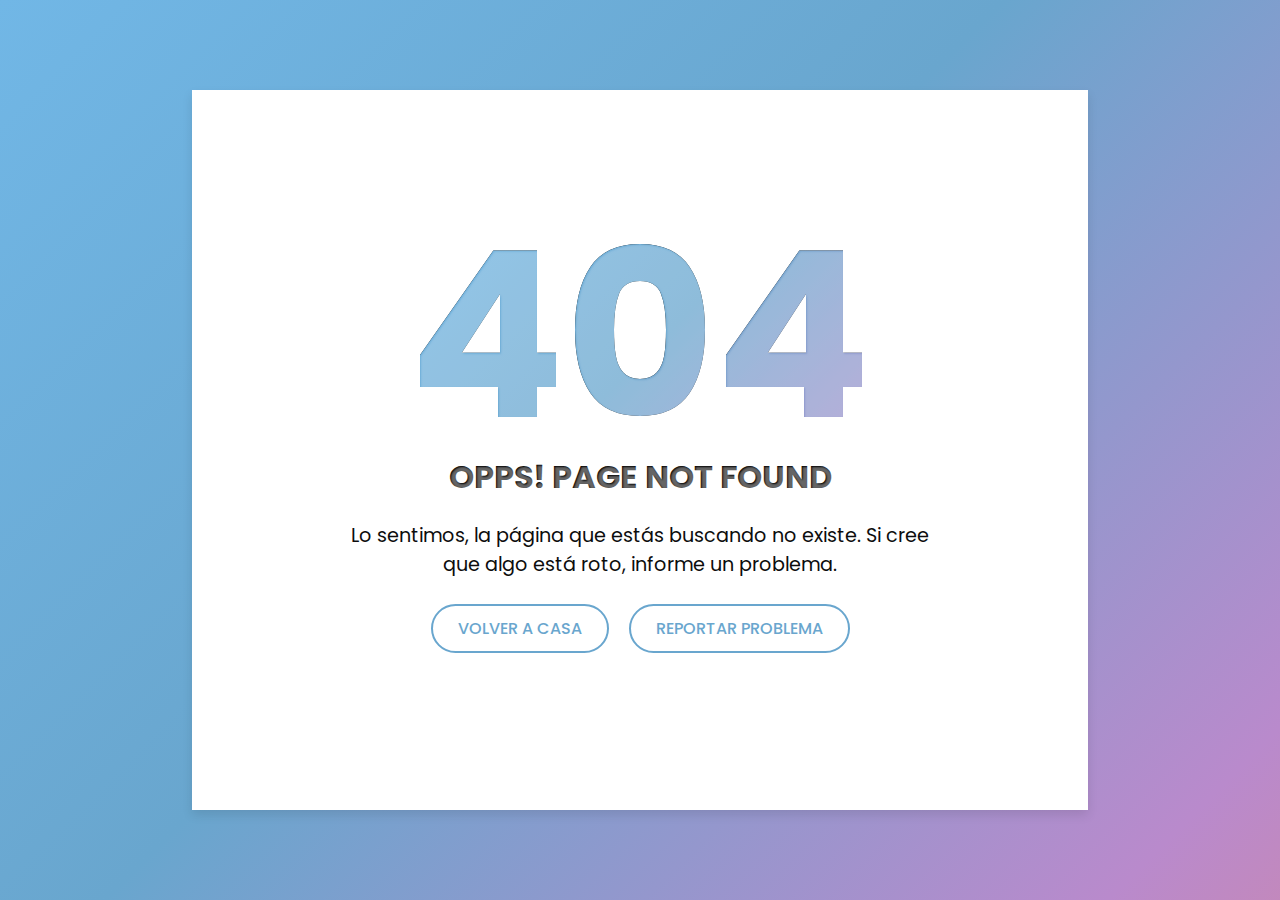
<file: admin/delete.html>
<!DOCTYPE html>
<!-- Created By CodingNepal -->
<html lang="en" dir="ltr">

<head>
    <meta charset="utf-8">
    <title>404 Error Page | CodingNepal</title>
    <link rel="stylesheet" href="grafico.css">
</head>

<body>
    <div id="error-page">
        <div class="content">
            <h1 data-text="404">
                404</h1>
            <h4 data-text="Opps! Page not found">
                Opps! Page not found</h4>
            <p>
                Lo sentimos, la página que estás buscando no existe. Si cree que algo está roto, informe un problema.</p>
            <div class="btns">
                <a href="cliente.html">Volver A Casa</a>
                <a href="..//contacto.html">Reportar Problema</a>
            </div>
        </div>
    </div>
</body>

</html>
</file>
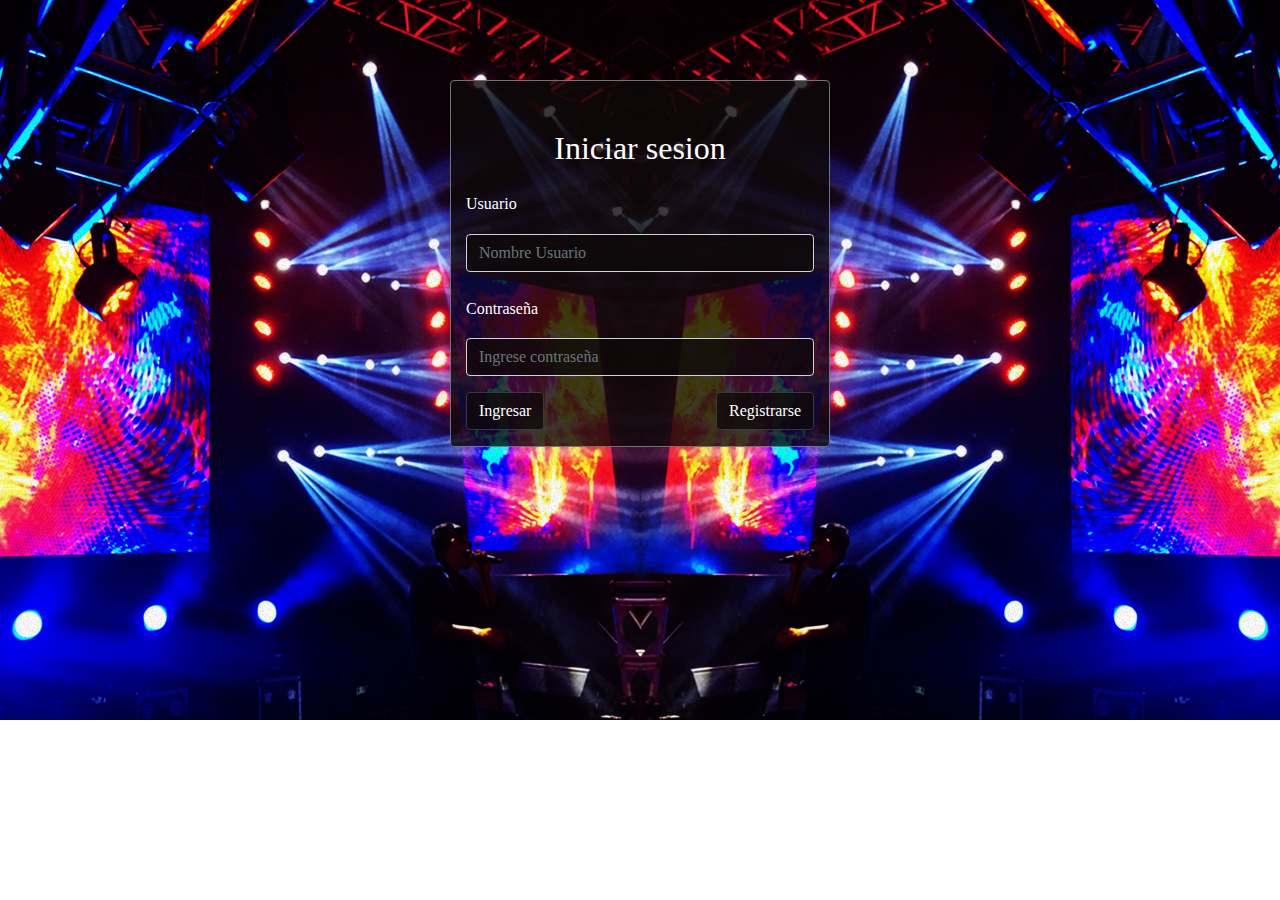
<file: login_register/login.html>
<!DOCTYPE html>
<html lang="es">
<head>
    <meta charset="UTF-8">
    <meta name="viewport" content="width=device-width, initial-scale=1.0">
    <title>Login</title>
    <link rel="stylesheet" href="css/bootstrap.css">
    <link rel="stylesheet" href="estilos.css">
</head>
<body>
    <div class="container">
        <div class="row">
            <div class="col" style="height: 5rem;"></div>
        </div>
        <div class="row">
            <div class="col-4">
                
            </div>
            <div class="col form-group rounded border border-secondary bg-gradient-success  text-white fondo" >
                <div class="mt-5 pb-3 " style="height:auto; line-height: 2.65rem;">
                        <form action="#" method="post">
                            <fieldset>
                            <legend><H2 style="text-align: center;"> Iniciar sesion</H2></legend>
                            <p><label for="usuario">Usuario</label>
                            <input type="text" id="usuario" class="form-control fondo" placeholder="Nombre Usuario" required></p>
                            <p><label for="contraseña">Contraseña</label>
                            <input type="password" class="form-control fondo" id="contraseña" placeholder="Ingrese contraseña" required></p>
                            <div class="d-flex justify-content-between">
                                <input type="submit"  value="Ingresar" class="btn btn-dark fondo">
                                <a href="Register.html" class="btn btn-dark fondo">Registrarse</a>
                                
                            </div>
                            </fieldset>
                        </form>
                </div>
            </div>
            <div class="col-4"></div>
            
        
        </div>
    </div>


    <script src="js/jquery-3.5.1.slim.min.js"></script>
    <script src="js/popper.min.js"></script>
    <script src="js/bootstrap.min.js"></script>
</body>
</html>
</file>
<file: admin/grafico.css>
@import url('https://fonts.googleapis.com/css?family=Poppins:400,500,600,700&display=swap');
* {
    margin: 0;
    padding: 0;
    outline: none;
    box-sizing: border-box;
    font-family: 'Poppins', sans-serif;
}

body {
    height: 100vh;
    background: -webkit-repeating-linear-gradient(-45deg, #71b7e6, #69a6ce, #b98acc, #ee8176, #b98acc, #69a6ce, #9b59b6);
    background-size: 400%;
}

#error-page {
    position: absolute;
    top: 10%;
    left: 15%;
    right: 15%;
    bottom: 10%;
    display: flex;
    align-items: center;
    justify-content: center;
    background: #fff;
    box-shadow: 0px 5px 10px rgba(0, 0, 0, 0.1);
}

#error-page .content {
    max-width: 600px;
    text-align: center;
}

.content h1 {
    font-size: 18vw;
    line-height: 1em;
    position: relative;
}

.content h1:after {
    position: absolute;
    content: attr(data-text);
    top: 0;
    left: 0;
    right: 0;
    background: -webkit-repeating-linear-gradient(-45deg, #71b7e6, #69a6ce, #b98acc, #ee8176, #b98acc, #69a6ce, #9b59b6);
    background-size: 400%;
    -webkit-background-clip: text;
    -webkit-text-fill-color: transparent;
    text-shadow: 1px 1px 2px rgba(255, 255, 255, 0.25);
    animation: animate 10s ease-in-out infinite;
}

@keyframes animate {
    0% {
        background-position: 0 0;
    }
    25% {
        background-position: 100% 0;
    }
    50% {
        background-position: 100% 100%;
    }
    75% {
        background-position: 0% 100%;
    }
    100% {
        background-position: 0% 0%;
    }
}

.content h4 {
    font-size: 1.5em;
    margin-bottom: 20px;
    text-transform: uppercase;
    color: #000;
    font-size: 2em;
    max-width: 600px;
    position: relative;
}

.content h4:after {
    position: absolute;
    content: attr(data-text);
    top: 0;
    left: 0;
    right: 0;
    text-shadow: 1px 1px 2px rgba(255, 255, 255, 0.4);
    -webkit-background-clip: text;
    -webkit-text-fill-color: transparent;
}

.content p {
    font-size: 1.2em;
    color: #0d0d0d;
}

.content .btns {
    margin: 25px 0;
    display: inline-flex;
}

.content .btns a {
    display: inline-block;
    margin: 0 10px;
    text-decoration: none;
    border: 2px solid #69a6ce;
    color: #69a6ce;
    font-weight: 500;
    padding: 10px 25px;
    border-radius: 25px;
    text-transform: uppercase;
    transition: all 0.3s ease;
}

.content .btns a:hover {
    background: #69a6ce;
    color: #fff;
}
</file>
<file: login_register/estilos.css>
body {
    margin: 0;
    font-family: Georgia, 'Times New Roman', Times, serif;
    background-image: url("img/eventos.jpg");
    background-repeat: no-repeat;
    background-size: cover;
}

.fondo {
    background-color: rgba(14, 9, 9, 0.795);
}
</file>
<file: css/styles.css>
html {
    box-sizing: border-box;
    font-size: 62.5%; /** Reset para REMS - 62.5% = 10px de 16px **/
}
*, *:before, *:after {
    box-sizing: inherit;
}
body {
    font-family: 'Lato', sans-serif;
    font-size: 1.6rem;
    line-height: 2;
}

/** Globales **/
img {
    max-width: 100%;
}
.contenedor {
    width: 95%;
    max-width: 120rem; /** = 1200px; **/
    margin: 0 auto;
}
h1 {
    font-size: 3.8rem;
}
h2 {
    font-size: 3.4rem;
}
h3 {
    font-size: 3rem;
}
h4 {
    font-size: 2.6rem;
}

/** Utilidades **/
.seccion {
    margin-top: 2rem;
    margin-bottom: 2rem;
}
.fw-300 {
    font-weight: 300;
}
.centrar-texto {
    text-align: center;
}
.d-block {
    display: block!important;
}
.contenido-centrado {
    max-width: 800px;
}

/** Botones **/
.boton {
    color: #ffffff;
    font-weight: 700;
    text-decoration: none;
    font-size: 1.8rem;
    padding: 1rem 3rem;
    margin-top: 3rem;
    display: inline-block;
    text-align: center;
    border: none;
    display: block;
    flex: 0 0 100%;
}
@media (min-width: 768px) {
    .boton {
        display: inline-block;
        flex: 0 0 auto;
    }
}
.boton:hover {
    cursor: pointer;
}
.boton-amarillo {
    background-color: #E08709;
}
.boton-verde {
    background-color: #71B100;
}


/* Header */
.site-header {
    background-color: #333333;
    padding: 0rem 0 0rem 0;
}
.site-header.inicio {
    background-image: url(../img/eventosSociales.jpg);
    background-position: center center;
    background-size: cover;
    height: 100vh;
    min-height: 60rem;
}
.contenido-header {
    height: 100%;
    display: flex;
    flex-direction: column;
    justify-content: space-between;
    text-align: center;
}
@media (min-width: 768px) {
    .contenido-header{
        text-align: left;
    }
}
.contenido-header h1 {
    color: #ffffff;
    padding-bottom: 2rem;
    max-width: 60rem;
    line-height: 2;
}
.barra {
    padding-top: 3rem;
}
@media (min-width: 768px) {
    .barra {
        display: flex;
        justify-content: space-between;
        align-items: center;
    }
}

/** Navegacion **/
.navegacion a {
    color: rgba(3, 3, 3, 0.801);
    text-decoration: none;
    font-size: 2.2rem;
    display: block;
    text-overflow: clip;
}
@media (min-width: 768px) {
    .navegacion a {
        display: inline-block;
        font-size: 1.8rem; /** = 18px **/
        margin-right: 2rem;
    }
    .navegacion a:last-of-type {
        margin: 0;
    }
}
.navegacion a:hover {
    color: #71B100;
}

/** Mobile Menu **/
.mobile-menu img {
    width: 1rem;
}
@media (min-width: 768px) {
    .mobile-menu {
        display: none;
    }
}
.navegacion:target {
    display: block;
}
.navegacion {
    display: none;
}
@media (min-width: 768px) {
    .navegacion {
        display: block;
    }
}

/** Iconos Nosotros **/
@media (min-width: 768px) {
    .iconos-nosotros {
        display: flex;
        justify-content: space-between;
    }
}
.icono {
    text-align: center;
}
@media (min-width: 768px) {
    .icono {
        flex-basis: calc(33.3% - 1rem);
    }
}
.icono h3 {
    text-transform: uppercase;
}
/** Anuncios **/

@media (min-width: 768px) {
    .contenedor-anuncios{
        display: flex;
        justify-content: space-between;
        flex-wrap: wrap;
    }
}
.anuncio {
    border: 1px solid #B5B5B5;
    background-color: #F5F5F5;
    margin-bottom: 2rem;
}
@media (min-width: 768px) {
    .anuncio {
        flex: 0 0 calc(33.3% - 1rem);
    }
}
.contenido-anuncio {
    padding: 2rem;
}
.contenido-anuncio h3, 
.contenido-anuncio p  {
    margin: 0;
}
.precio {
    color: #71B100;
    font-weight: 700;
}
.iconos-caracteristicas {
    list-style: none;
    padding: 0;
    display: flex;
    justify-content: space-evenly;
    flex: 1;
    max-width: 500px;
}
.iconos-caracteristicas li {
    /* flex: 1; */
    display: flex;
}
.iconos-caracteristicas li img {
    margin-right: 2rem;
}
.ver-todas {
    display: flex;
    justify-content: flex-end;
}

/** Contacto Home **/
.imagen-contacto {
    background-image: url(../img/encuentra.jpg);
    background-position: center center;
    background-size: cover;
    height: 40rem;
    display: flex;
    align-items: center;
}
.contenido-contacto {
    flex: 0 0 95%;
    color: #ffffff;
}
.contenido-contacto p {
    font-size: 1.8rem;
}

/** Sección Inferior **/
@media (min-width: 768px) {
    .seccion-inferior {
        display: flex;
        justify-content: space-between;
    }
    .seccion-inferior .blog {
        flex-basis: 60%;
    }
    .seccion-inferior .testimoniales {
        flex-basis: calc(40% - 2rem);
    }
}
.entrada-blog {
    margin-bottom: 2rem;
}
@media (min-width: 768px) {
    .entrada-blog {
        display: flex;
        justify-content: space-between;
    }
}

.entrada-blog:last-of-type {
    margin-bottom: 0;
}
@media (min-width: 768px) {
    .entrada-blog .imagen {
        flex-basis: 40%;
    }
    .entrada-blog .texto-entrada {
        flex-basis: calc(60% - 3rem);
    }
}
.texto-entrada a {
    color: #000000;
    text-decoration: none;
}
.texto-entrada h4 {
    margin: 0;
    line-height: 1.4;
}
.texto-entrada h4::after {
    content: '';
    display: block;
    width: 15rem;
    height: .5rem;
    background-color: #71B100;
    margin-top: 1rem;
}
.texto-entrada span {
    color: #E08709;
}
/*** Testimoniales **/
.testimonial {
    background-color: #71B100;
    font-size: 2.4rem;
    padding: 2rem;
    color: #ffffff;
    border-radius: 2rem;
}
.testimonial  p {
    text-align: right;
}
.testimonial blockquote::before {
    content: '';
    background-image: url(../img/comilla.svg);
    width: 4rem;
    height: 4rem;
    position: absolute;
    left: -2rem;
}

.testimonial blockquote {
    position: relative;
    padding-left: 5rem;
    font-weight: 300;
}
/** Footer **/
.site-footer {
    background-color: #333333;
    margin: 0;
}
.contenedor-footer {
    padding: 3rem 0;
    text-align: center;
}
@media (min-width: 768px) {
    .contenedor-footer {
        display: flex;
        justify-content: space-between;
    }
}
.site-footer nav {
    display: none;
}
@media (min-width: 768px) {
    .site-footer nav {
        display: block;
    }
}

.copyright {
    margin: 0;
    color: #ffffff;
}

/** INTERNAS **/
/* Nosotros **/
@media (min-width: 768px) {
    .contenido-nosotros {
        display: grid;
        grid-template-columns: repeat(2, 1fr);
        grid-column-gap: 2rem;
    }
}

.texto-nosotros blockquote {
    font-weight: 900;
    font-size: 2rem;
    margin: 0;
    padding: 1rem 0 3rem 0;
}

/** Anuncio **/
.resumen-propiedad {
    display: flex;
    justify-content: space-between;
    align-items: center;
}

/** Contacto **/
.contacto p {
    font-size: 1.4rem;
    color: #4f4f4f;
    margin: 2rem 0 0 0;
}
legend {
    font-size: 2rem;
    color: #4f4f4f;
}
label {
    font-weight: 700;
    text-transform: uppercase;
    display: block;
}
input:not([type="submit"]),
textarea,
select {
    padding: 1rem;
    display: block;
    width: 100%;
    background-color: #e1e1e1;
    margin-bottom: 2rem;
    border: none;
    border-radius: 1rem;
}
input[type="radio"]{
    width: auto;
    margin: 0;
}
select {
    -webkit-appearance: none;
    appearance: none;
}
textarea {
    height: 20rem;
}
.forma-contacto {
    max-width:30rem;
    display: flex;
    justify-content: space-between;
    align-items: center;
}
</file>
